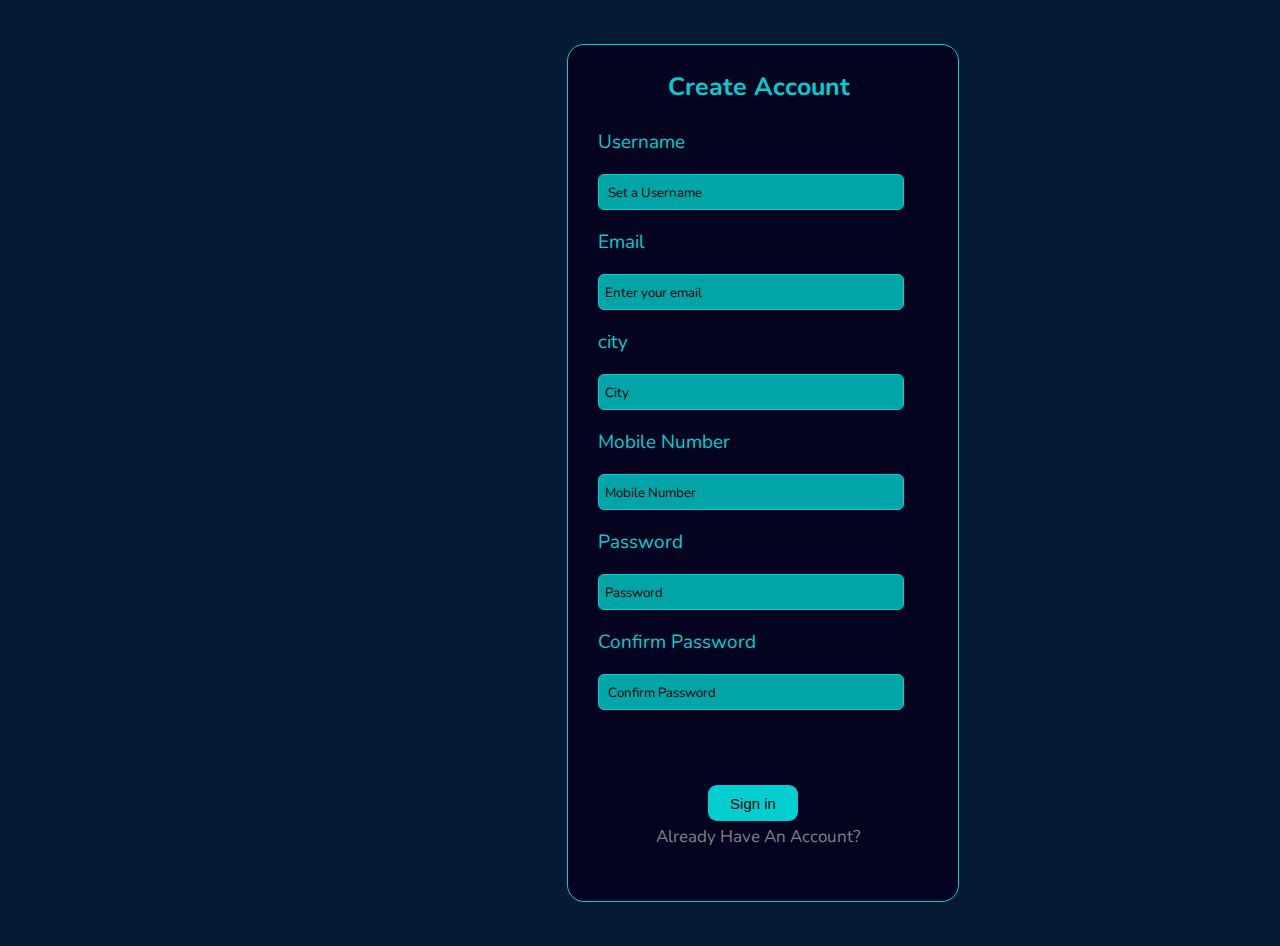
<file: createnewacc.html>
<!DOCTYPE html>
<html>
  <head>
    <meta charset="utf-8" />
    <meta name="viewport" content="width=device-width" />
    <title>replit</title>
    <link href="createnewacc.css" rel="stylesheet" type="text/css" />
    <link rel="preconnect" href="https://fonts.googleapis.com">
<link rel="preconnect" href="https://fonts.gstatic.com" crossorigin>
<link href="https://fonts.googleapis.com/css2?family=Nunito:ital,wght@0,200..1000;1,200..1000&display=swap" rel="stylesheet">

  </head>

  <body>
    <div class="main">
      <script src="createnewacc.js"></script>

      <div class="container">
        <h3>Create Account</h3>
        <p>Username</p>
        <input type="text" placeholder=" Set a Username" id="us" />
        <p>Email</p>
        <input type="text" placeholder="Enter your email" id="email" />
        <p>city</p>
        <input type="text" placeholder="City" id="city">
        <p>Mobile Number</p>
        <input type="number" placeholder="Mobile Number" id="Mobile Number">
        <p>Password</p>
        <input type="password" placeholder="Password" id="pass" />
        <p>Confirm Password</p>
        <input type="password" placeholder=" Confirm Password" id="cpass" />


        <p  id="errormsg" class="hide">Try again! You have not submitted all details correctly</p>

        <span id="forget"><a href="file:///C:/Users/idree/New%20folder/chessproject/login.html">Already Have An Account?</a></span>

        <button id="submit">Sign in</button>
      </div>
    </div>

    <script
      src="https://replit.com/public/js/replit-badge-v2.js"
      theme="dark"
      position="bottom-right"
    ></script>
  </body>
</html>
</file>
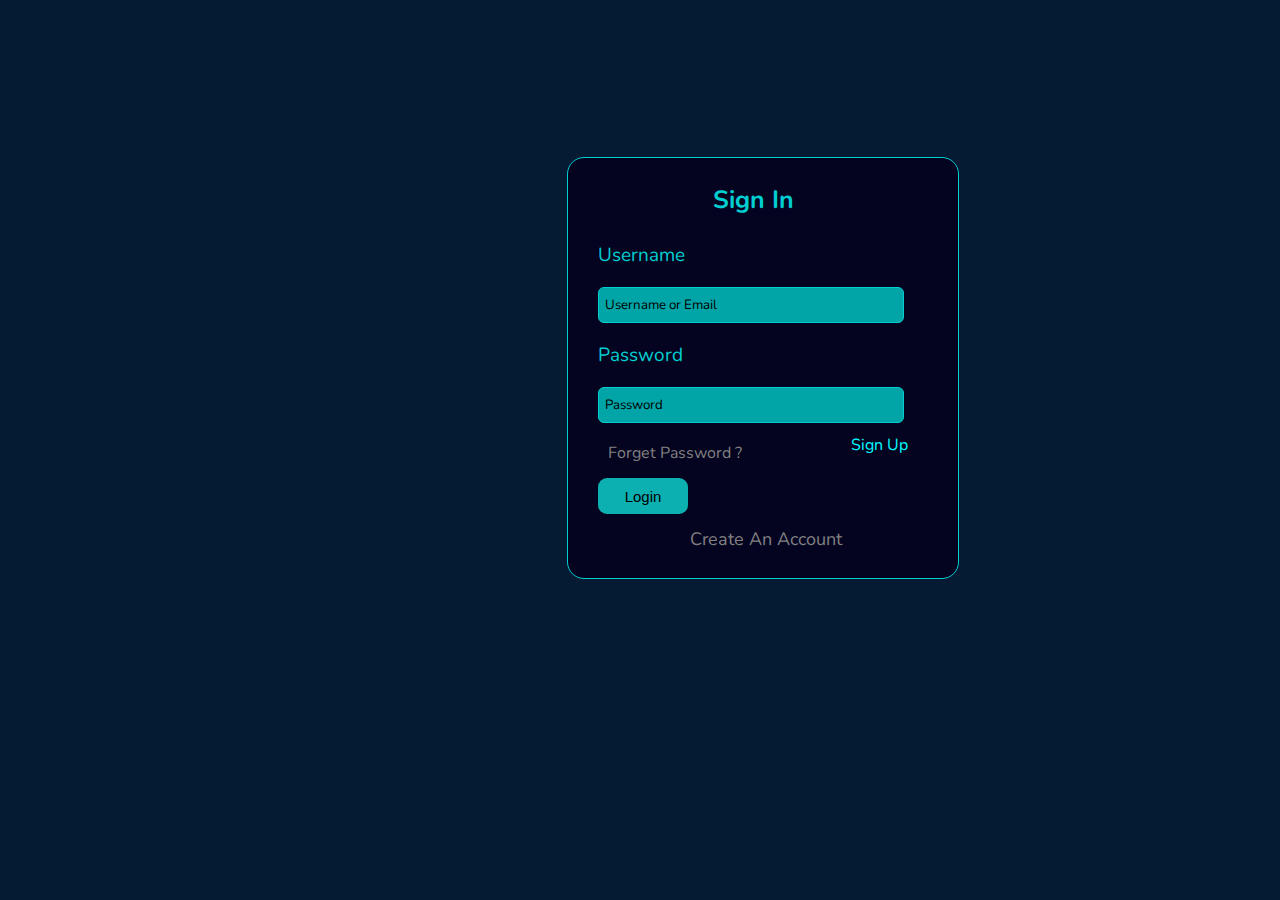
<file: login.html>
<!DOCTYPE html>
<html>

<head>
  <meta charset="utf-8">
  <meta name="viewport" content="width=device-width">
  <title>replit</title>
  <link href="login.css" rel="stylesheet" type="text/css" />
  <link rel="preconnect" href="https://fonts.gstatic.com" crossorigin>
  <link href="https://fonts.googleapis.com/css2?family=Nunito:ital,wght@0,200..1000;1,200..1000&display=swap" rel="stylesheet">
</head>

<body>
<div class="main">


  
  <script src="login.js"></script>

<div class="container">
  <h3>Sign In</h3>
<p>Username</p>
<input type="text" placeholder="Username or Email" id="us">

<p>Password</p>
<input type="password" placeholder="Password" id="pass">
  <span id="forget"><a href="#">Forget Password ?</a></span>
  <span id="sign">Sign Up</span>
  <button id="btn">Login</button>
  <span id="newacc"><a href="file:///C:/Users/idree/New%20folder/chessproject/createnewacc.html">Create An Account</a></span>
  <span id="error"></span>
</div>




</div>

  <script src="https://replit.com/public/js/replit-badge-v2.js" theme="dark" position="bottom-right"></script>
</body>

</html>
</file>
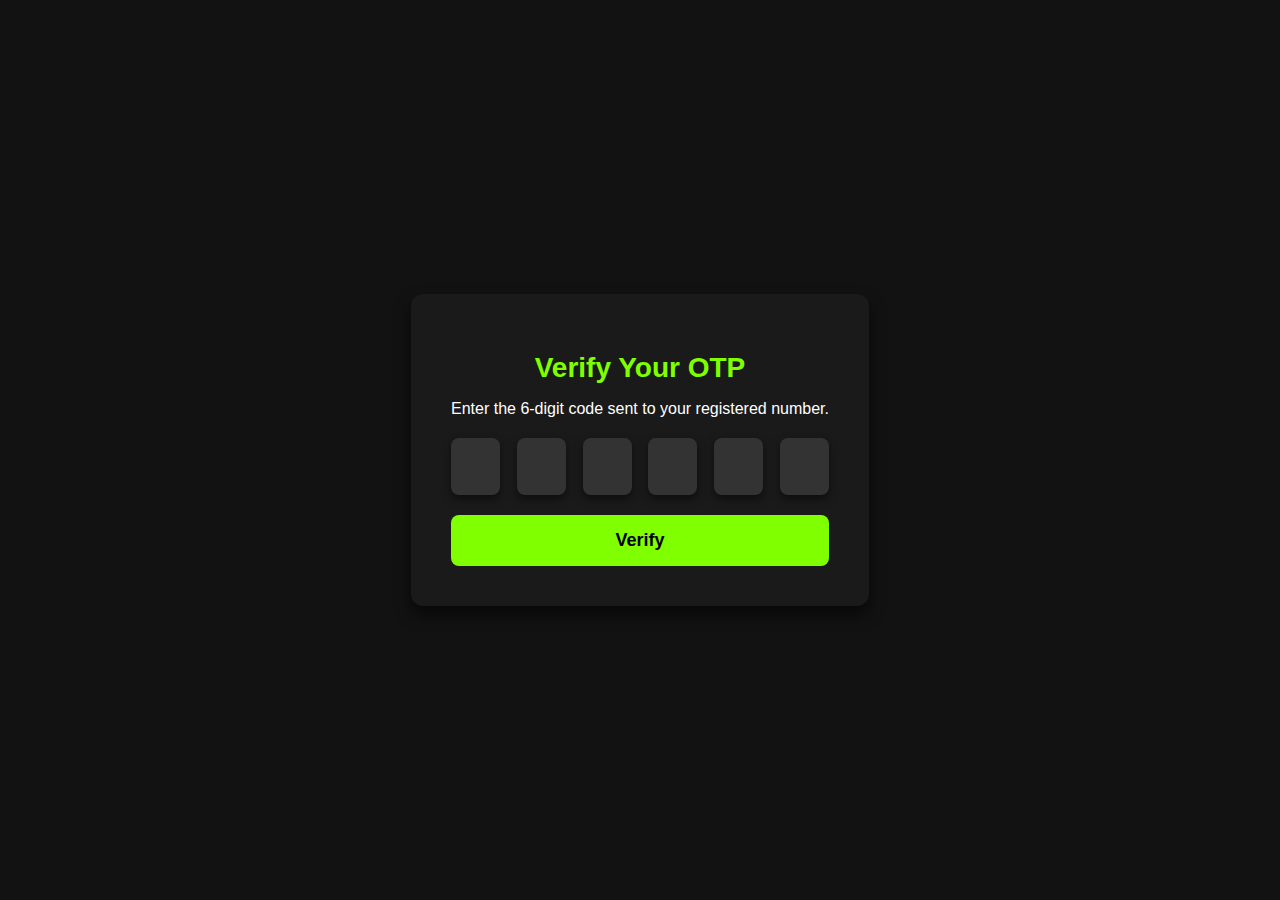
<file: otp.html>
<!DOCTYPE html>
<html lang="en">
<head>
    <meta charset="UTF-8">
    <meta name="viewport" content="width=device-width, initial-scale=1.0">
    <title>OTP Verification</title>
    <link rel="stylesheet" href="otp.css">
</head>
<body>
    <section class="hero">
        <div class="form-container">
            <h1>Verify Your OTP</h1>
            <p>Enter the 6-digit code sent to your registered number.</p>
            <form action="#">
                <div class="otp-inputs">
                    <input type="text" maxlength="1" oninput="moveNext(this, 'otp2')" onkeydown="moveBack(event, null)">
                    <input type="text" maxlength="1" id="otp2" oninput="moveNext(this, 'otp3')" onkeydown="moveBack(event, 'otp1')">
                    <input type="text" maxlength="1" id="otp3" oninput="moveNext(this, 'otp4')" onkeydown="moveBack(event, 'otp2')">
                    <input type="text" maxlength="1" id="otp4" oninput="moveNext(this, 'otp5')" onkeydown="moveBack(event, 'otp3')">
                    <input type="text" maxlength="1" id="otp5" oninput="moveNext(this, 'otp6')" onkeydown="moveBack(event, 'otp4')">
                    <input type="text" maxlength="1" id="otp6" onkeydown="moveBack(event, 'otp5')">
                </div>
                <button type="submit">Verify</button>
            </form>
        </div>
    </section>

    <script>
        // Function to move to the next input box
        function moveNext(current, nextId) {
            if (current.value) {
                document.getElementById(nextId)?.focus();
            }
        }

        // Function to move to the previous input box when backspace is pressed
        function moveBack(event, prevId) {
            if (event.key === "Backspace" && !event.target.value) {
                document.getElementById(prevId)?.focus();
            }
        }
    </script>
</body>
</html>
</file>
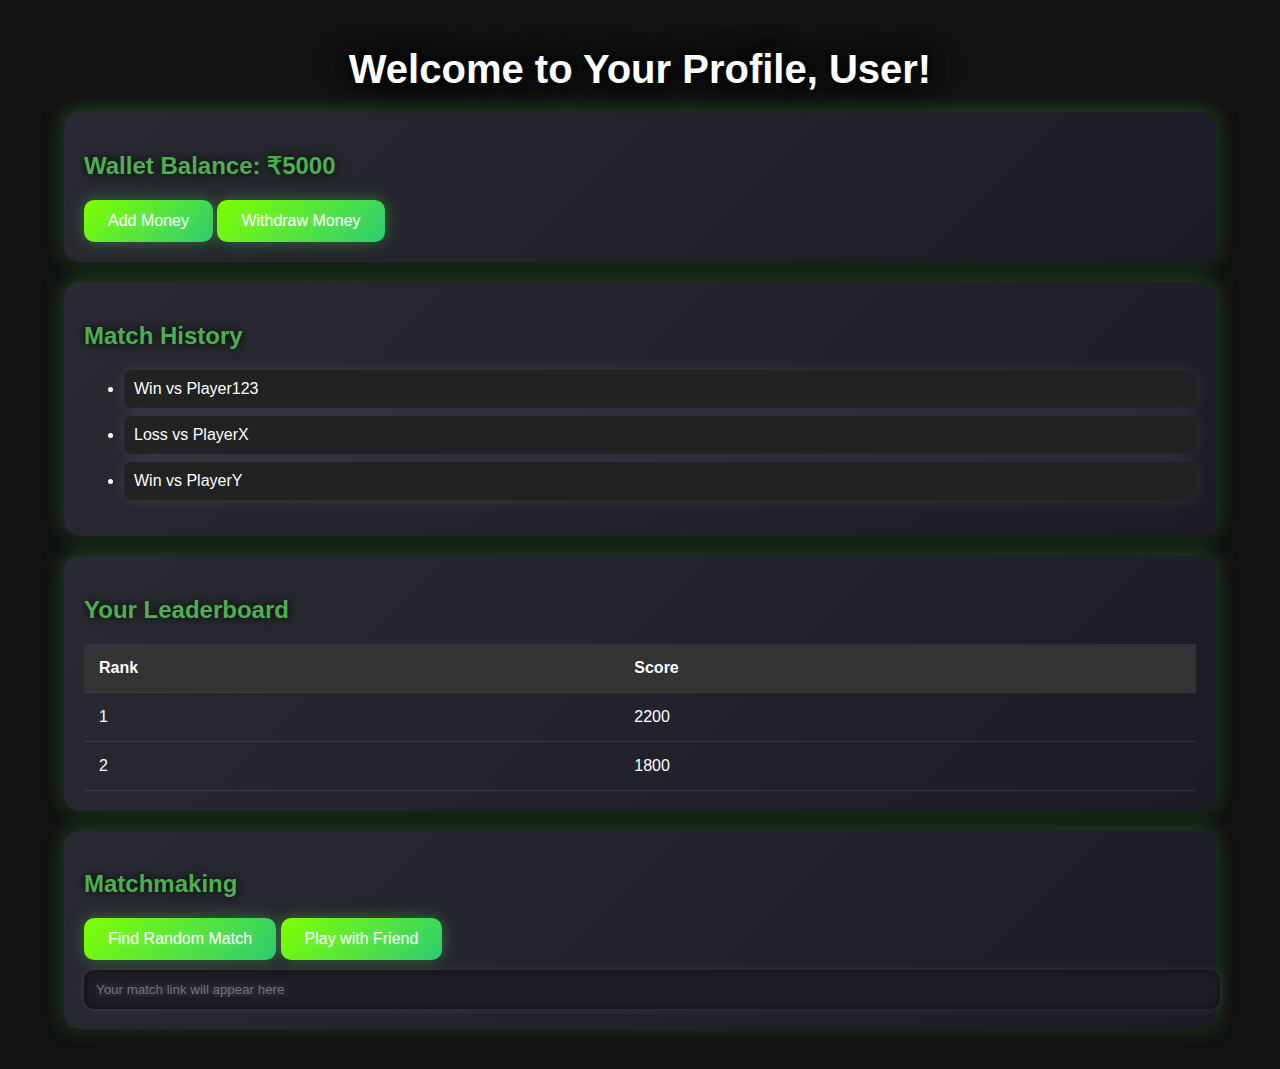
<file: personal.html>
<!DOCTYPE html>
<html lang="en">
<head>
    <meta charset="UTF-8">
    <meta name="viewport" content="width=device-width, initial-scale=1.0">
    <title>Chessify - Profile</title>
    <link rel="stylesheet" href="personal.css">
</head>
<body>
    <div class="container">
        <header class="header">
            <h1>Welcome to Your Profile, User!</h1>
        </header>

        <section class="wallet-section">
            <h2>Wallet Balance: ₹<span id="wallet-balance">5000</span></h2>
            <div class="wallet-actions">
                <button onclick="addMoney()">Add Money</button>
                <button onclick="withdrawMoney()">Withdraw Money</button>
            </div>
        </section>

        <section class="match-history">
            <h2>Match History</h2>
            <ul id="history-list">
                <li>Win vs Player123</li>
                <li>Loss vs PlayerX</li>
                <li>Win vs PlayerY</li>
            </ul>
        </section>

        <section class="leaderboard">
            <h2>Your Leaderboard</h2>
            <table>
                <tr>
                    <th>Rank</th>
                    <th>Score</th>
                </tr>
                <tr>
                    <td>1</td>
                    <td>2200</td>
                </tr>
                <tr>
                    <td>2</td>
                    <td>1800</td>
                </tr>
            </table>
        </section>

        <section class="matchmaking">
            <h2>Matchmaking</h2>
            <button onclick="randomMatch()">Find Random Match</button>
            <button onclick="generateLink()">Play with Friend</button>
            <input type="text" id="match-link" readonly placeholder="Your match link will appear here">
        </section>
    </div>

    <script src="personal.js"></script>
</body>
</html>
</file>
<file: createnewacc.css>
body{
    background-color:#051b33 ;
    
    }
    .main{
      width: 1510px;
      height: 930px;
      background-color:#051b33;
      display: flex;
      justify-content: center;
      align-items:center;
    }
    .container{
      position:relative;
      background-color: #040420;
      height:856px;    /*390*/
      width:390px;
    border:1px solid #00CED1 ;
      border-radius:17px;
    }
    .container h3{
      margin-left: 100px;
    font-size: 25px;
      color:#00CED1;
      font-family: "Nunito", serif;
    
     
      
    }
    .container p{
        font-family: "Nunito", serif;
    margin-left:30px;
    font-size: 19px;
      color:#00CED1;
      
      
    }
    .container input{
    margin-left:30px;
    width:300px;
      height:32px;
      background-color:#01a5a7;
      border-radius: 6px;
      border: 1px solid #00CED1;
    
    }
    
    .container input::placeholder{
      color:black;
    padding-left: 4px;
    font-family: "Nunito", serif;
      
    }
    #forget{
    color:grey;
      margin-left: 33px;
      position: absolute;
      left:55px;
    top:780px;   /*266*/
      font-size: 17px;
      font-family: "Nunito", serif;
    }
    #forget a{
    
    text-decoration: none;
        color: grey;
    }
    #forget a:hover{
    color:#8fbc8f;
      text-decoration: underline;
      transition:800ms linear ;
    
    
    }
    .container button{
      background-color:#00CED1;
      position: absolute;
      left: 140px;
      top:740px;   /*296*/
      width:90px;
      height:36px;
      border-radius: 9px;
      font-size: 15px;
      border: none;
    }
    .container button:hover{
        border: 1px solid #01a5a7;
        background-color:#00fbff;
        cursor: pointer;
    }
    #errormsg{
        color:red;

    }
    .hide{
        display: none;
    }
</file>
<file: login.css>
body{
    background-color:#051b33 ;
    
    }
    .main{
      width: 1510px;
      height: 720px;
      background-color:#051b33;
      display: flex;
      justify-content: center;
      align-items:center;
    }
    .container{
      position:relative;
      background-color: #040420;
      height:420px;
      width:390px;
    border:1px solid #00CED1 ;
      border-radius:17px;
    }
    .container h3{
      margin-left: 145px;
    font-size: 25px;
      color:#00CED1;
      font-family: "Nunito", serif;
      
    }
    .container p{
    margin-left:30px;
    font-size: 19px;
      color:#00CED1;
      font-family: "Nunito", serif;
      
    }
    .container input{
    margin-left:30px;
    width:300px;
      height:32px;
      background-color:#01a5a7;
      border-radius: 6px;
      border: 1px solid #00CED1;
      font-family: "Nunito", serif;
    
    }
    
    .container input::placeholder{
      color:black;
    padding-left: 4px;
    font-family: "Nunito", serif;
    }
    #forget a{
      text-decoration: none;
      color:grey;

    }
    #forget a:hover{
      cursor: pointer;
      font-size: large;
      color:#8fbc8f;
      transition: 500ms linear;
    }
    #forget{
      
    
      margin-left: 33px;
      position: absolute;
      left:7px;
    top:284px;
    font-family: "Nunito", serif;
      
    }
    .container button{
      background-color:#0cb0b0;
      position: absolute;
      left: 30px;
      top:320px;
      width:90px;
      height:36px;
      border-radius: 9px;
      font-size: 15px;
      border: none;
    }
    .container button:hover{
     
       background-color:#00fbff; 
font-size: small;
       cursor: pointer;
      transition:400ms linear ;
      font-family: "Nunito", serif;
    }
    #sign{
      color: #00fbff;
      position: absolute;
      right: 50px;
      top: 276px;
      font-family: "Nunito", serif;
    }
    #newacc{
      color:grey;
      margin-left: 113px;
      position: absolute;
      left:9px;
    top:369px;
      font-size:18px;
      font-family: "Nunito", serif;
    }
    #newacc a{
    text-decoration: none;
        color:grey;
    }
    #newacc a:hover{
      color:#8fbc8f;
      text-decoration: underline;
      transition:800ms linear ;
    }
    #error{
      color:#B01030;
      position: absolute;
      right:98px;
      top:392px;
      font-size:17px ;
    }
    #icon{
      color:red
    }
</file>
<file: otp.css>
/* General Styles */
body {
    margin: 0;
    font-family: 'Poppins', sans-serif;
    background-color: #121212;
    color: #ffffff;
}

/* Hero Section */
.hero {
    display: flex;
    justify-content: center;
    align-items: center;
    height: 100vh;
}

/* Form Container */
.form-container {
    background-color: #1a1a1a;
    padding: 40px;
    border-radius: 12px;
    box-shadow: 0 8px 16px rgba(0, 0, 0, 0.6);
    text-align: center;
}

.form-container h1 {
    font-size: 28px;
    color: #7fff00;
    margin-bottom: 10px;
}

.form-container p {
    margin-bottom: 20px;
    color: #ffffff;
}

/* OTP Inputs */
.otp-inputs {
    display: flex;
    justify-content: space-between;
    margin-bottom: 20px;
}

.otp-inputs input {
    width: 45px;
    height: 55px;
    text-align: center;
    font-size: 24px;
    border: none;
    border-radius: 8px;
    background: #333;
    color: #ffffff;
    box-shadow: 0 4px 8px rgba(0, 0, 0, 0.5);
    transition: all 0.3s ease-in-out;
}

.otp-inputs input:focus {
    outline: none;
    background: #444;
    box-shadow: 0 0 8px #7fff00;
}

/* Button Styles */
button {
    width: 100%;
    padding: 15px;
    font-size: 18px;
    background-color: #7fff00;
    border: none;
    border-radius: 8px;
    cursor: pointer;
    color: #000000;
    font-weight: bold;
    transition: all 0.3s ease-in-out;
}

button:hover {
    background-color: #7fff00;
    box-shadow: 0 4px 12px rgba(33, 236, 6, 0.931);
}

/* Responsive Design */
@media (max-width: 768px) {
    .form-container {
        padding: 20px;
    }

    .otp-inputs input {
        width: 35px;
        height: 45px;
        font-size: 20px;
    }

    button {
        font-size: 16px;
        padding: 12px;
    }
}
</file>
<file: personal.css>
/* General Body Styling */
body {
    font-family: 'Arial', sans-serif;
    background-color: #121212;
    color: #ffffff;
    margin: 0;
    padding: 0;
}

.container {
    width: 90%;
    max-width: 1200px;
    margin: 0 auto;
    padding: 20px;
}

/* Header Styling */
.header h1 {
    text-align: center;
    font-size: 2.5rem;
    color: #fff;
    text-shadow: 0 0 15px black, 0 0 30px black;
    margin-bottom: 20px;
}

/* Wallet Section */
.wallet-section, .match-history, .leaderboard, .matchmaking {
    background: linear-gradient(135deg, #2a2b32, #1c1c24);
    padding: 20px;
    margin-bottom: 20px;
    border-radius: 15px;
    box-shadow: 0 4px 15px rgba(0, 0, 0, 0.5), 0 0 20px rgba(76, 175, 80, 0.5);
}

.wallet-section h2, .match-history h2, .leaderboard h2, .matchmaking h2 {
    color: #4caf50;
    text-shadow: 0 0 10px black;
    margin-bottom: 20px;
}

/* Wallet Buttons */
.wallet-actions button, .matchmaking button {
    background: linear-gradient(135deg,  #7fff00, #2ecc71);
    color: white;
    border: none;
    padding: 12px 24px;
    border-radius: 10px;
    cursor: pointer;
    font-size: 1rem;
    text-shadow: 0 0 10px rgba(255, 255, 255, 0.3);
    box-shadow: 0 0 15px rgba(76, 175, 80, 0.5);
    transition: all 0.3s ease;
}

.wallet-actions button:hover, .matchmaking button:hover {
    transform: scale(1.1);
    box-shadow: 0 0 3px  #7fff00(76, 175, 80, 0.7);
}

/* Input Field Styling */
input#match-link {
    width: 100%;
    padding: 12px;
    margin-top: 10px;
    border: none;
    border-radius: 10px;
    background-color: #1e1e24;
    color: #fff;
    text-shadow: 0 0 10px rgba(255, 255, 255, 0.3);
    box-shadow: inset 0 0 10px rgba(0, 0, 0, 0.5), 0 0 10px rgba(255, 255, 255, 0.1);
}

input#match-link:focus {
    outline: none;
    box-shadow: inset 0 0 5px  #7fff00, 0 0 20px  #7fff00;
}

/* Match History List Styling */
#history-list li {
    padding: 10px;
    margin-bottom: 8px;
    border-radius: 8px;
    background-color: #222;
    color: #fff;
    box-shadow: 0 0 15px rgba(255, 255, 255, 0.1);
    transition: all 0.3s ease;
}

#history-list li:hover {
    transform: translateX(10px);
    box-shadow: 0 0 5px  #7fff00(76, 175, 80, 0.7);
}

/* Table Styling (Leaderboard) */
table {
    width: 100%;
    border-collapse: collapse;
}

th, td {
    padding: 15px;
    text-align: left;
    color: #fff;
    border-bottom: 1px solid rgba(255, 255, 255, 0.1);
}

th {
    background-color: #333;
}

tr:hover {
    background-color:  #7fff00;
    color: #000;
}






/* Media Queries for Responsiveness */
@media screen and (max-width: 768px) {
    .header h1 {
        font-size: 2rem;
    }

    table, th, td {
        font-size: 0.9rem;
    }

    .wallet-actions button, .matchmaking button {
        padding: 10px 20px;
        font-size: 0.9rem;
    }
}

@media screen and (max-width: 480px) {
    .header h1 {
        font-size: 1.5rem;
    }

    .container {
        width: 100%;
    }

    .wallet-actions button, .matchmaking button {
        padding: 8px 16px;
        font-size: 0.8rem;
    }

    input#match-link {
        padding: 10px;
    }
}
</file>
